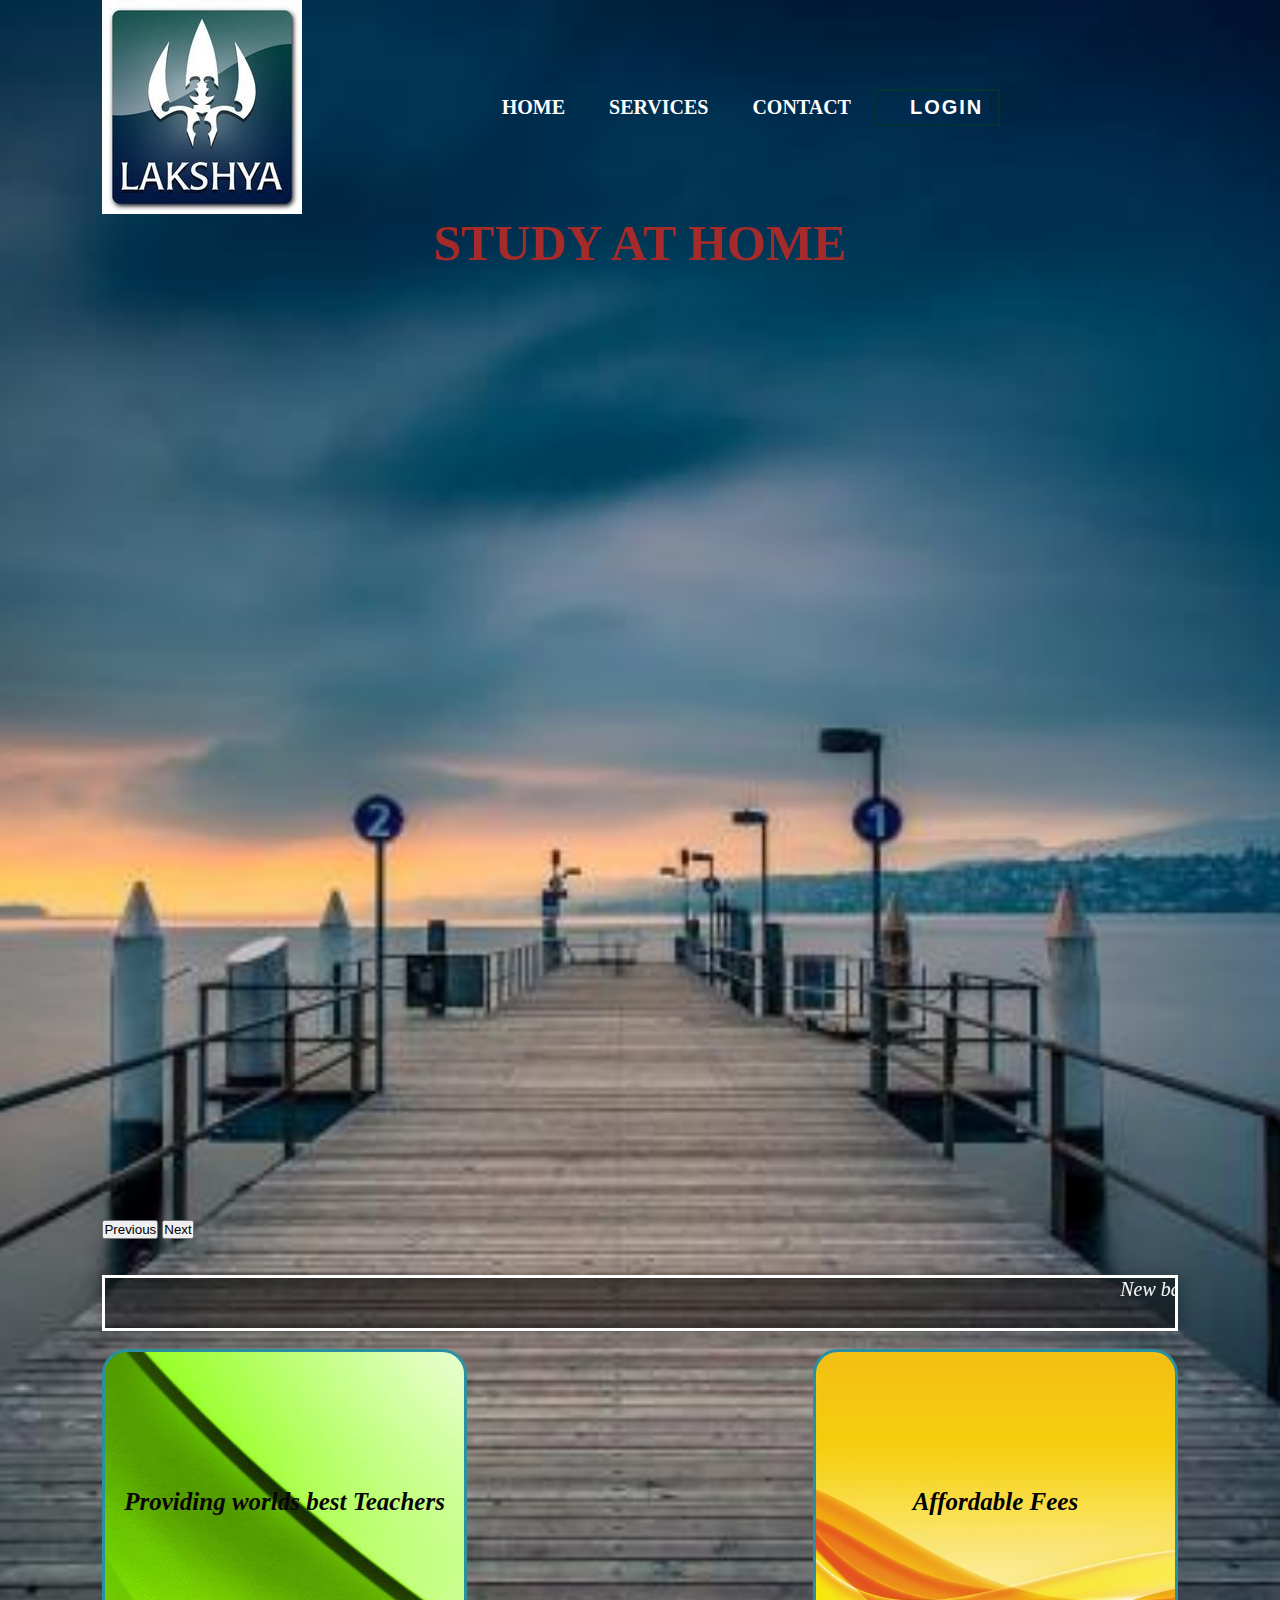
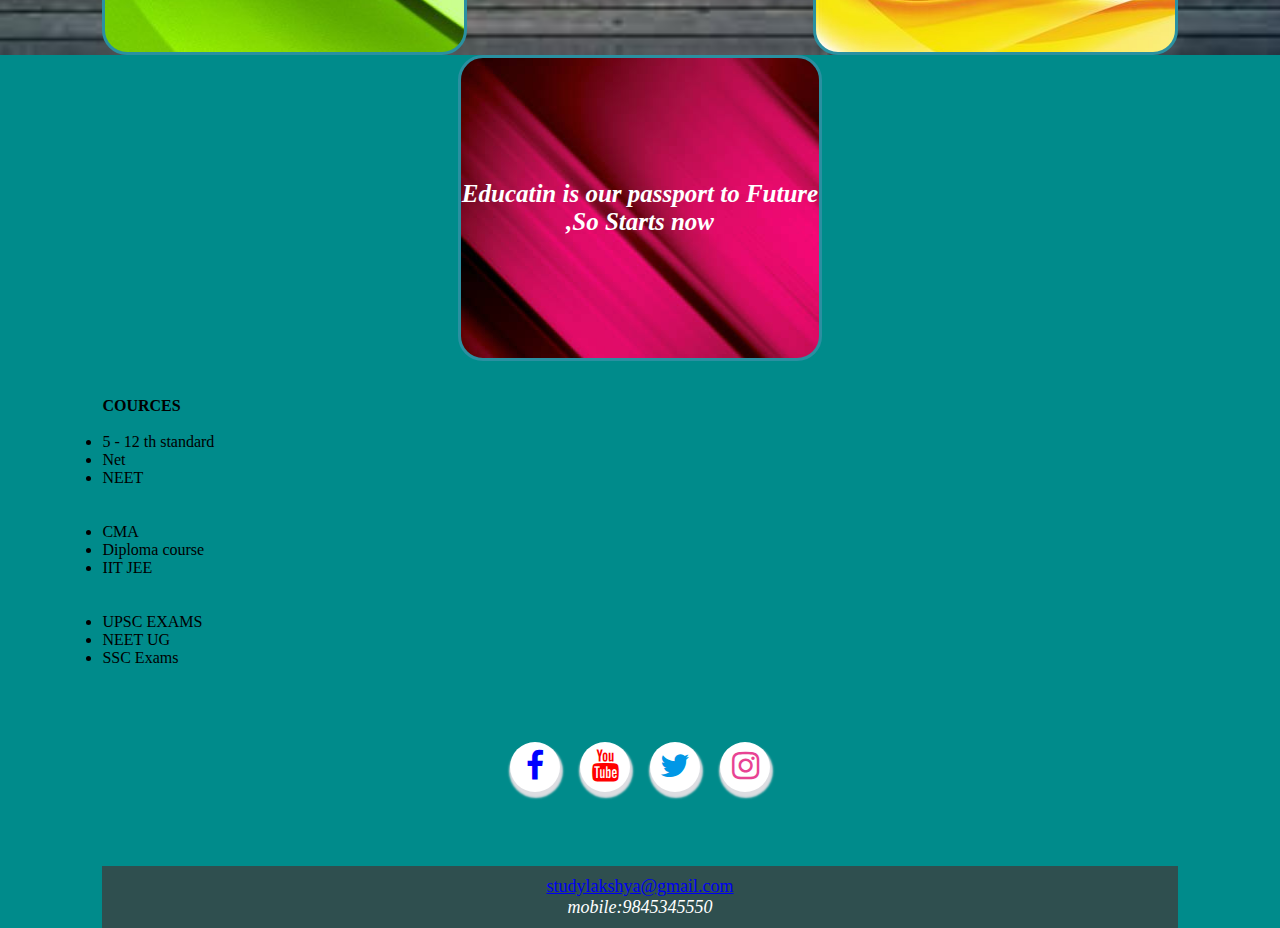
<file: index.html>
<!DOCTYPE html>
<html lang="en">
<head>
  <link href="https://cdn.jsdelivr.net/npm/bootstrap@5.1.3/dist/css/bootstrap.min.css" rel="stylesheet" integrity="sha384-1BmE4kWBq78iYhFldvKuhfTAU6auU8tT94WrHftjDbrCEXSU1oBoqyl2QvZ6jIW3" crossorigin="anonymous">

    <meta charset="UTF-8">
    <meta http-equiv="X-UA-Compatible" content="IE=edge">
    <meta name="viewport" content="width=device-width, initial-scale=1.0">
    <title>Document</title>
    <link rel="stylesheet" type="text/css" href="style.css">
    <link rel="stylesheet" href="https://cdnjs.cloudflare.com/ajax/libs/font-awesome/4.7.0/css/font-awesome.min.css">
    <link rel="stylesheet" type="text/css" href="box.css">

    <style>
      
      *{
          margin: 0%;
          padding: 0%;
      }
      body{
        background-color:darkcyan;
        background-repeat: no-repeat;
      }
      .centerdiv{
         
          display: flex;
          justify-content:center;
          align-items: initial;
          padding: 2%;
          margin: 4%;
       
              }
     .centerdiv a{
          height: 50px;
          width: 50px;
          background-color: white;
          border-radius: 30px;
          text-align: center;
          margin: 10px;
          line-height: 60px;
          box-shadow: 1px 4px 2px 2px #dcdde1;
      }
     .centerdiv a i{
          transition: all 0.3s linear;
      }
      a:hover i{
          transform: scale(1.0);
      }
      .fa-facebook{
          color: blue;
      }
      .fa-youtube{
          color:red;
      }
      .fa-instagram{
          color:#e84393;
      }
      .fa-twitter{
          color:#0097e6;
      }
      .outer-footer{
        padding:10px;
        
        text-align: center;
        color: white;
        font-size: 18px;
        background-color: darkslategrey;
        background-size: cover;
        box-sizing: border-box;       
      }
      .content{
    text-align: center;
    margin-top: 0%;
    font-size: 50px;
    color: brown;
    background-attachment:fixed;
  
   
}

.scroll{
    background-color:rgba(0, 0, 0, 0.5);
    border: 3px solid rgb(255, 255, 255);
    box-shadow: 2px 2px 15px rgba(0, 0, 0, 0.3);
    color: #fff; 
    text-align: center;
    text-align: justify;
    font-size: 20px;
    height: 50px;
}
</style>

</head>
<body>
    <div class="container">
       <div class="raw">
        <div class="col col-12 col-sm-12 col-md-12 col-lg-12">

       

        <div class="header">
            <img src="images\logo.jpeg" class="logo">
            <div class="navbar">
                <a href="index.html">HOME</a>
                <a href="service.html">SERVICES</a>
                <a href="contact.html">CONTACT</a>
       

        <button class="btn"> <a href="login.html">LOGIN</a></button>  
        </div>
        
      </div>
    <div class="content">
        <b> STUDY AT HOME </b>
    </div>
    
    <br><br>
    <div class="div" >
    <div class="raw">
      <div class="colcol-sm-12 col-md-12 col-lg-12">
        <div id="carouselExampleControls" class="carousel slide" data-bs-ride="carousel">
          <div  class="carousel-inner">
            <div class="carousel-item active">
              <img width="0" height="300" src="images/never.jpg" class="d-block w-100" alt="...">
            </div>
            <div class="carousel-item">
              <img width="0" height="300" src="images/stu.jpg" class="d-block w-100" alt="...">
            </div>
            <div class="carousel-item">
              <img width="0" height="300" src="images/class-1.jpg" class="d-block w-100" alt="...">
            </div>
          </div>
          <button class="carousel-control-prev" type="button" data-bs-target="#carouselExampleControls" data-bs-slide="prev">
            <span class="carousel-control-prev-icon" aria-hidden="true"></span>
            <span class="visually-hidden">Previous</span>
          </button>
          <button class="carousel-control-next" type="button" data-bs-target="#carouselExampleControls" data-bs-slide="next">
            <span class="carousel-control-next-icon" aria-hidden="true"></span>
            <span class="visually-hidden">Next</span>
          </button>
        </div>
      </div>
      </div>
    </div>    
</div>
</div>
</div>
</div>
</div>
<br><br>
<div class="scroll">
<marquee width="100%" direction="left" height="100px" >
 <i> New batch start on December 30th ....3rd batch exam time table released...Todays class postponed to tomorrow 10 0'clock ,sorry for the inconvenience...</i>
  </marquee>
</div>
  <br>
<div class="box">
  <div class="row">
    <div class="col col-12 col col-sm-12 col-md-12 col-lg-12">

   
<div id="div1"><b><i>Affordable Fees</i></b></div>


<div id="div2"><b><i>Providing worlds best Teachers</i></b></div>


<div id="div3"><b><i>Educatin is our passport to Future ,So Starts now  </i></b></div>
</div>

</div>
</div>
<br><br>

<div class="cources">
  <div class="row">
    <div class="col col-12 col col-sm-12 col-md-4 col-lg-4">
      <b>COURCES</b><br><br>
      <li>5 - 12 th standard</li>
      <li>Net </li>
      <li>NEET </li>

    </div>
    
    <div class="col col-12 col col-sm-12 col-md-4 col-lg-4">
      <br><br>
     <li>CMA</li>
     <li>Diploma course</li>
     <li>IIT JEE</li>
     
  </div>
  <div class="col col-12 col col-sm-12 col-md-4 col-lg-4">
    <br><br>
   <li>UPSC EXAMS</li>
   <li>NEET UG</li>
   <li>SSC Exams</li>

</div>


</div>
<div class="centerdiv">
  <a href="https://www.facebook.com" target="_blank">
      <i class="fa fa-2x fa-facebook"></i>
  </a>
  <a href="https://www.youtube.com" target="_blank">
      <i class="fa fa-2x fa-youtube"></i>

  </a>
  <a href="https://www.twitter.com" target="_blank">
      <i class="fa fa-2x fa-twitter"></i>
  </a>
  <a href="https://www.instagram.com" target="_blank">
      <i class="fa fa-2x fa-instagram"></i>

  </a>
</div>

<div class="outer-footer">
  <a href = "mailto: studylakshya@gmail.com">studylakshya@gmail.com</a> <br>       
  <i>mobile:9845345550</i>
  
</div>



<script src="https://cdn.jsdelivr.net/npm/bootstrap@5.1.3/dist/js/bootstrap.bundle.min.js" integrity="sha384-ka7Sk0Gln4gmtz2MlQnikT1wXgYsOg+OMhuP+IlRH9sENBO0LRn5q+8nbTov4+1p" crossorigin="anonymous"></script>

</body>
</html>
</file>
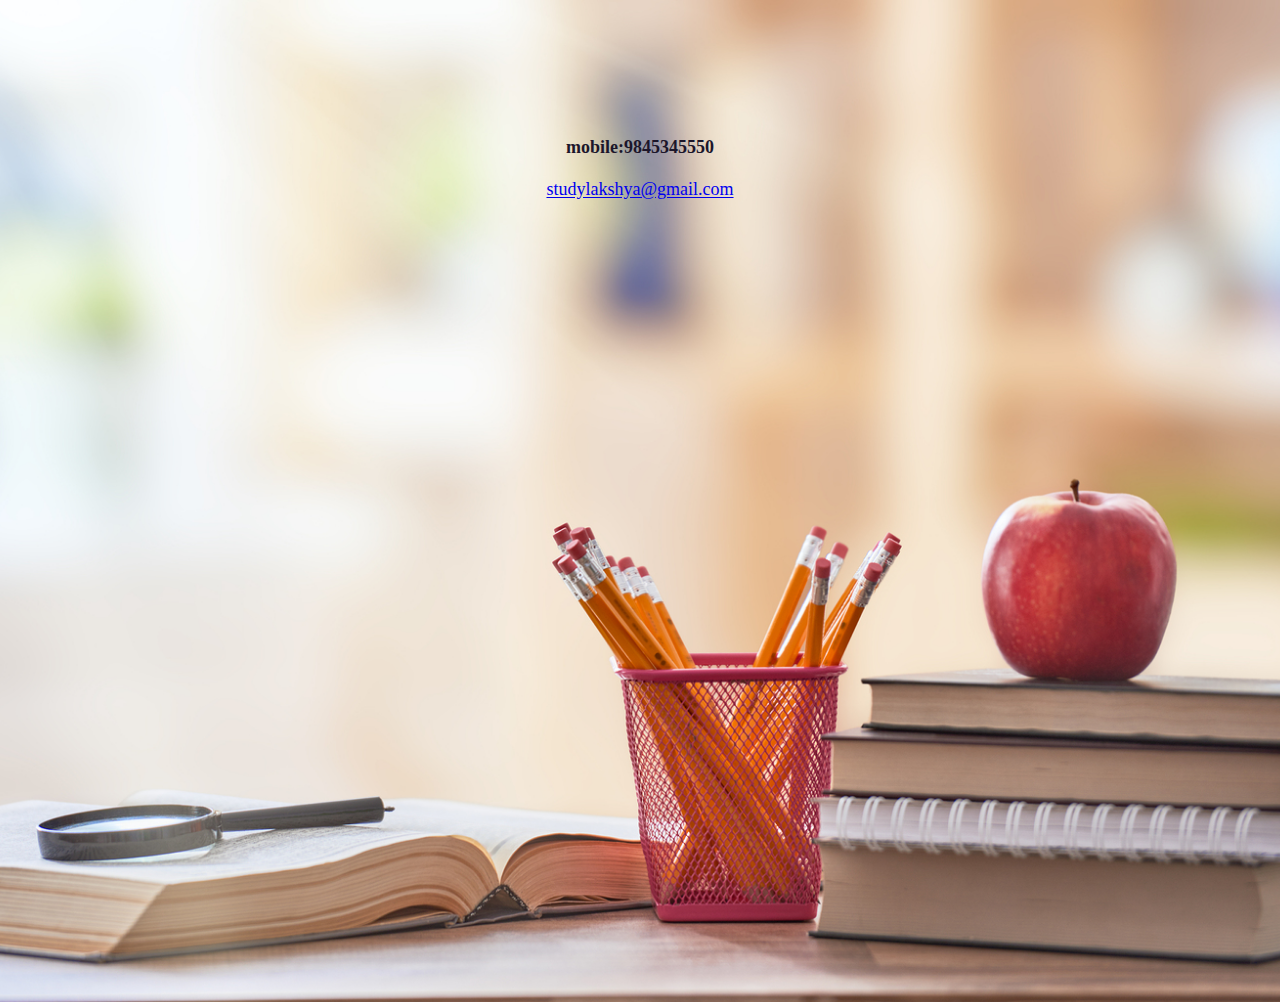
<file: contact.html>
<!DOCTYPE html>
<html lang="en">
<head>
    <meta charset="UTF-8">
    <meta http-equiv="X-UA-Compatible" content="IE=edge">
    <meta name="viewport" content="width=device-width, initial-scale=1.0">
    <title>Document</title>
    <style>
        *{
            margin: 0%;
            padding: 4%;
        }
        body{
            
        width: 100%;
        height: 100vh;
        background-image: url(images/bigstock.jpg);
        background-size: cover;
        background-repeat: no-repeat;
        background-position: center;
        padding-left: 8%;
        padding-right: 8%;
        box-sizing: border-box;
        
        
        }
   .main{
      
       text-align: center;
        color:rgb(28, 22, 43);
        font-size: large;
   }
    </style>
</head>
<body>
    <div class="main">
    <b>mobile:9845345550</b><br><br>
    <a href = "mailto: studylakshya@gmail.com">studylakshya@gmail.com</a>        
</div>
</body>
</html>
</file>
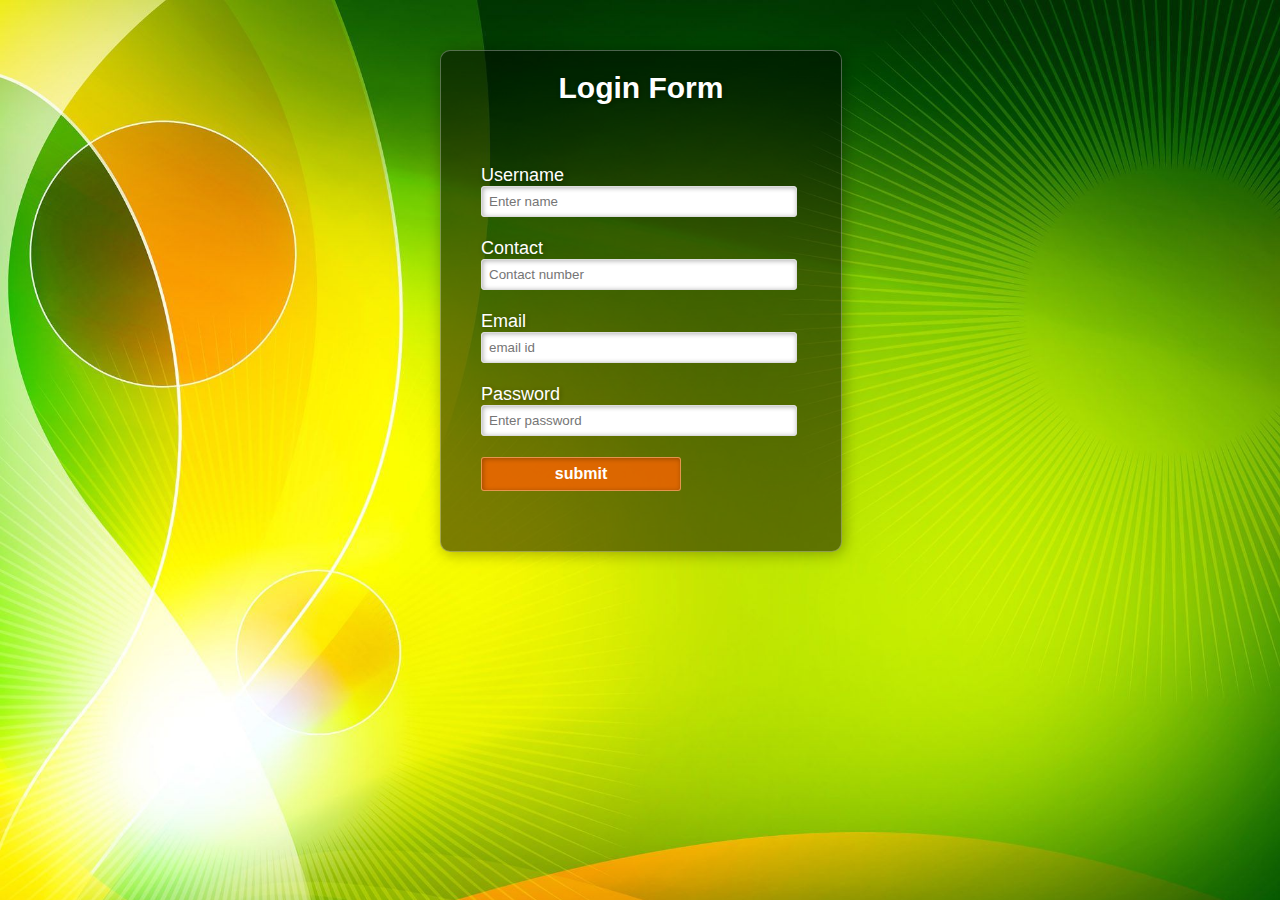
<file: login.html>
<!DOCTYPE html>
<html lang="en">
<head>
  <link href="https://cdn.jsdelivr.net/npm/bootstrap@5.1.3/dist/css/bootstrap.min.css" rel="stylesheet" integrity="sha384-1BmE4kWBq78iYhFldvKuhfTAU6auU8tT94WrHftjDbrCEXSU1oBoqyl2QvZ6jIW3" crossorigin="anonymous">

    
  <meta charset="UTF-8">
  <meta http-equiv="X-UA-Compatible" content="IE=edge">
  <meta name="viewport" content="width=device-width, initial-scale=1.0">
  <title>SignUp Form</title>
  <link rel="stylesheet" href="style1.css" type="text/css">

</head>
<body>

  <div class="main">
    <div class="register">
      <h2>Login Form</h2>
      <form id="register" method="post"> 
        <label>Username</label>
        <br>
        <input type="text" name="name" id="name"
         placeholder="Enter name"required>
        <br> <br>
        <label>Contact</label> 
        <br>
        <input type="text" name="contact" id="name"
         placeholder="Contact number"required>
        <br><br>

        <label>Email</label> 
        <br>
        <input type="email" name="email" id="name"
         placeholder="email id"required>
        <br><br>
        <label>Password</label> 
        <br>
        <input type="password" name="password" id="name"
         placeholder="Enter password"  pattern="(?=.*\d)(?=.*[a-z])
         (?=.*[A-Z]).{8,}" 
         title="Must contain at least one number, one
         uppercase and lowercase letter and at least 8 
         or more characters" required>
        <br><br>
        <input type="submit" value="submit" name="submit" id="submit">
      </form>

    </div>
  </div>
</div>
<script src="https://cdn.jsdelivr.net/npm/bootstrap@5.1.3/dist/js/bootstrap.bundle.min.js" integrity="sha384-ka7Sk0Gln4gmtz2MlQnikT1wXgYsOg+OMhuP+IlRH9sENBO0LRn5q+8nbTov4+1p" crossorigin="anonymous"></script>

</body>
</html>
</file>
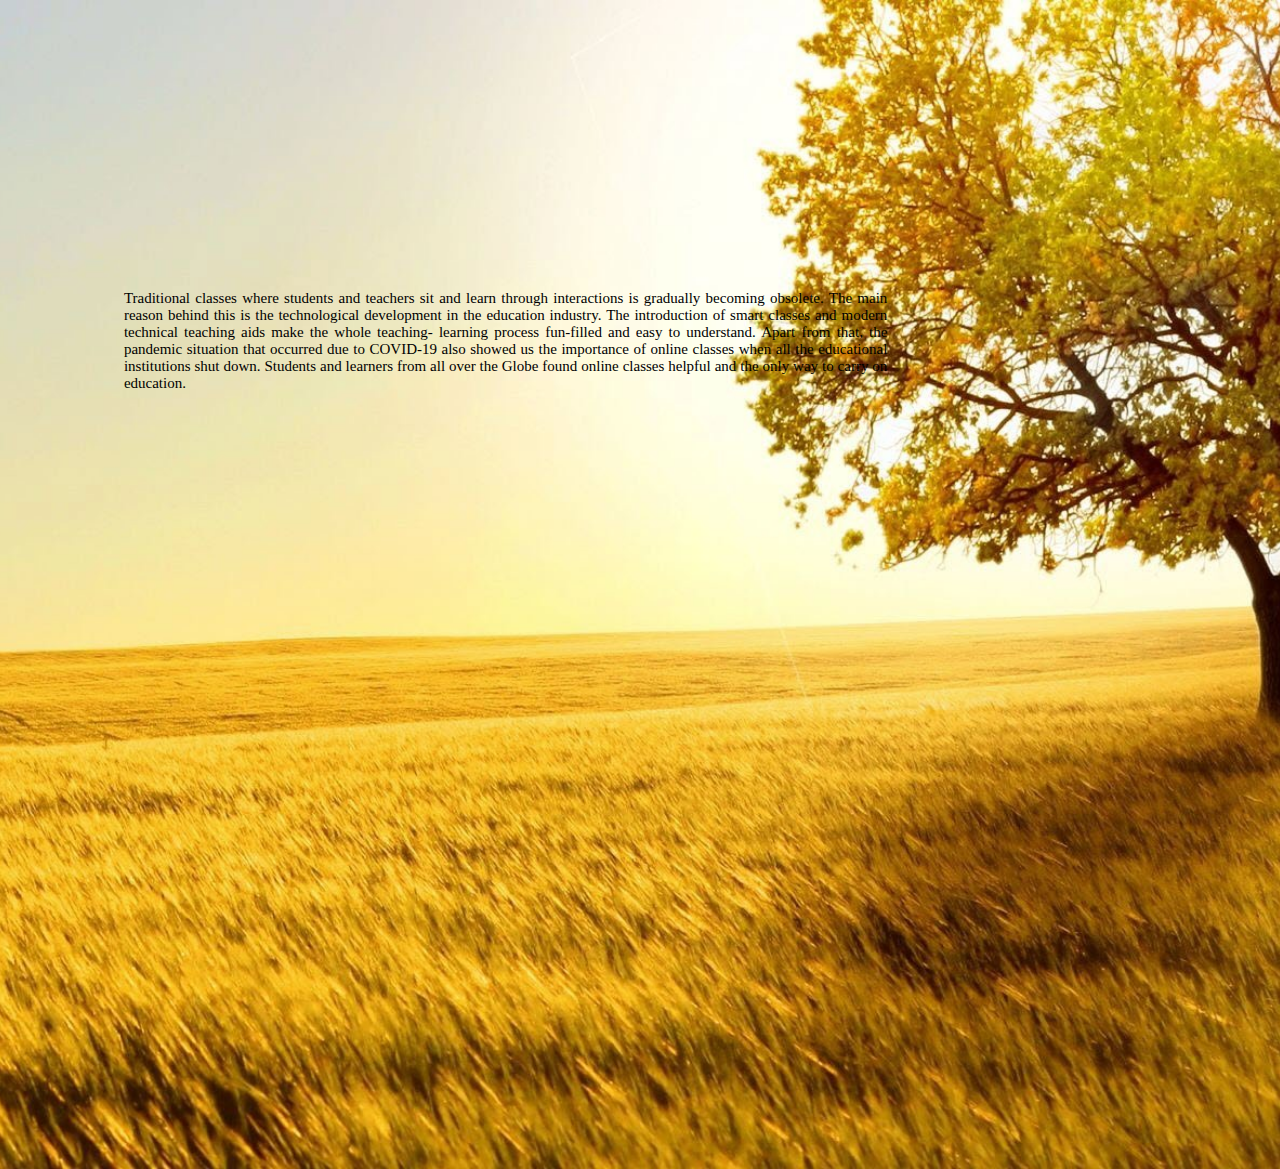
<file: service.html>
<!DOCTYPE html>
<html lang="en">
<head>
    <link href="https://cdn.jsdelivr.net/npm/bootstrap@5.1.3/dist/css/bootstrap.min.css" rel="stylesheet" integrity="sha384-1BmE4kWBq78iYhFldvKuhfTAU6auU8tT94WrHftjDbrCEXSU1oBoqyl2QvZ6jIW3" crossorigin="anonymous">

    <meta charset="UTF-8">
    <meta http-equiv="X-UA-Compatible" content="IE=edge">
    <meta name="viewport" content="width=device-width, initial-scale=1.0">
    <title>Document</title>
    <style>
      *{
        margin:0%;
        padding: 0%;
      }
      p{
        margin: 25%;
        padding: 2%;
        text-align:justify;
        margin-left: 0%;
        color:black;
        font-size: 15px;
       

        
      }
      body{
        width: 100%;
        height: 100vh;
        background-image: url(images/tree.jpg);
        background-size: cover;
        background-repeat: no-repeat;
        background-position: center;
        padding-left: 8%;
        padding-right: 8%;
        box-sizing: border-box;
       
      }
    </style>

</head>
<body>
    <div class="main">
      <div class="raw">
        <div class="col col-12 col-sm-12 col-md-6 col-lg-6">
     
  <p>

           Traditional classes where students and teachers sit and 
           learn through interactions is gradually becoming obsolete.
            The main reason behind this is the technological development 
            in the education industry. The introduction of smart classes
             and modern technical teaching aids make the whole teaching-
             learning process fun-filled and easy to understand. Apart
              from that, the pandemic situation that occurred due to
               COVID-19 also showed us the importance of online classes
                when all the educational institutions shut down. Students
                 and learners from all over the Globe found online classes
                  helpful and the only way to carry on education. 
  </p>
</div>
</div>
</div>
 <script src="https://cdn.jsdelivr.net/npm/bootstrap@5.1.3/dist/js/bootstrap.bundle.min.js" integrity="sha384-ka7Sk0Gln4gmtz2MlQnikT1wXgYsOg+OMhuP+IlRH9sENBO0LRn5q+8nbTov4+1p" crossorigin="anonymous"></script>

</body>
</html>
</file>
<file: style.css>
*{
    margin: 0;
    padding: 0;

}

 
body{
    width: 100%;
    height: 100vh;
    background-image: url(images/bridge.jpg);
    background-size: cover;
    background-position: center;
    background-repeat: no-repeat;
    padding-left: 8%;
    padding-right: 8%;
    box-sizing: border-box;
}
.header{
    height: 15%;
    display: flex;
    align-items:center;
    overflow: hidden;
    position:relative;

}
.logo{
    width: 200px;
    cursor: pointer;

}
.navbar{
    text-align: center;
    flex: 1;

}
.navbar a{
    padding: 3px 10px;
    text-decoration: none;
    color: white; 
    margin-left: 20px;
    margin-top: 5px;
    font-size: 20px;
    font-weight: bold;
}
.btn{
    cursor: pointer;
    color: #cc0052;
    letter-spacing: 2px;
    font-size: 18px;
     
    padding: 5px 5px;
    border: 2px solid #003333;
    background: transparent;
    text-decoration: none;
    color: white;
    text-align: center;
    font-weight: bold;
    margin: 40px 8px;
}
.btn :hover{
    color: #000;
    background-color: #fff;
    
}
.btn a:visited{
    background-color:rosybrown;
    color: white;

}
</file>
<file: box.css>
*{
    margin: 0%;
    padding: 0%;
}
#div1{
  background-image: url(images/yellow.jpg);
    
    width: 33.33%;
    height: 300px; ;
    float:right ;
    border-radius: 25px;
    border-color: white;
    font-size: 25px;
    color:black;
    border: 3px solid rgb(42, 144, 161);
    align-items: center;
    display: flex;
    text-align: center;
    justify-content: center;
  
  }
  #div2{
    background-image: url(images/green.jpg);
    box-shadow: 21;
    width: 33.33%;
    height: 300px; ;
    float:left ;
    border-radius: 25px;
    align-items: center;
    display: flex;
    text-align: center;
    font-size:25px;
    color: rgb(8, 6, 6);
    justify-content: center;
    border: 3px solid rgb(42, 144, 161);

  }
  #div3{
    background-image: url(images/pinkc.jpg);
    width: 33.33%;
    height: 300px; ;
    margin: 0 auto;
    border-radius: 25px;
    align-items: center;
    display: flex;
    text-align: center;
    justify-content: center;
    font-size: 25px;
    color: white;
   
    
    border: 3px solid rgb(42, 144, 161);

  }
</file>
<file: style1.css>
*{
    margin: 0;
    padding: 0;
}
body{
    background-image: url(images/6.jpg);
    background-size: cover;
   
}
div.main{
    width: 400px;
    margin: 50px auto 0px auto;

}

h2{
    text-align: center;
    color: white;
    padding: 20px;
    font-family: sans-serif;
    font-size: 30px;
}
div.register{
    background-color:rgba(0, 0, 0, 0.5);
    width: 100%;
    font-size: 18px;
    border-radius: 10px;
    border: 1px solid rgba(255,255,255,0.3);
    box-shadow: 2px 2px 15px rgba(0, 0, 0, 0.3);
    color: #fff;

}
form#register{
    margin: 40px;

}
label{
    font-family: sans-serif;
    font-size: 18px;
    font-style: initial;
}
input#name{
    width: 300px;
    border: 1px solid #ddd;
    border-radius: 3px;
    outline: 0;
    padding: 7px;
    background-color: #fff;
    box-shadow: inset 1px 1px 5px rgba(0,0,0,0.3 );
}
input#submit{
    width: 200px;
    padding: 7px;
    font-size: 16px;
    font-family: sans-serif;
    font-weight: 600;
    border-radius: 3px;
    background-color:rgba(250,100,0,0.8);
    color:#fff;
    cursor: pointer;
    border: 1px solid rgba(255,255,255,0.3);
    box-shadow: inset 1px 1px 5px rgba(0,0,0,0.3 );
    margin-bottom: 20px;
}
label,span,h2{
    text-shadow:1px 1px 5px rgba(0,0,0,0.3 ); 
}
</file>
